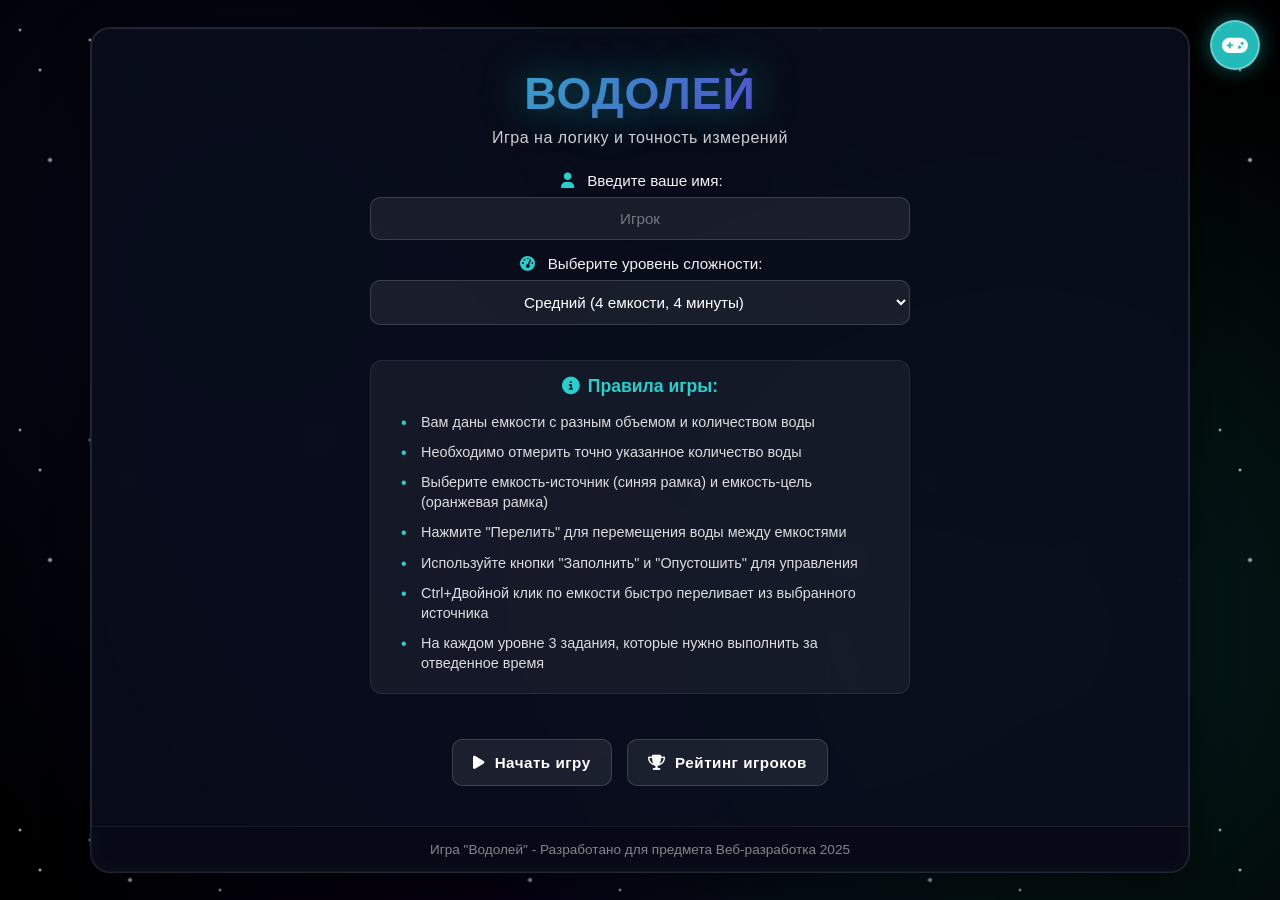
<file: index.html>
<!DOCTYPE html>
<html lang="ru">
  <head>
    <meta charset="UTF-8" />
    <meta name="viewport" content="width=device-width, initial-scale=1.0" />
    <title>Водолей - Главное меню</title>
    <link rel="stylesheet" href="css/style.css" />
    <link
      rel="stylesheet"
      href="https://cdnjs.cloudflare.com/ajax/libs/font-awesome/6.4.0/css/all.min.css"
    />
  </head>
  <body>
    <div class="help-shortcut">
      <button id="help-btn-game" class="btn-help" title="Управление">
        <i class="fas fa-gamepad"></i>
      </button>
      <div class="help-tooltip" id="help-tooltip-game">
        <h3><i class="fas fa-keyboard"></i> Горячие клавиши</h3>
        <div class="help-grid">
          <div class="help-item">
            <span class="help-key">1-5</span
            ><span class="help-desc">Выбор емкости</span>
          </div>
          <div class="help-item">
            <span class="help-key">Alt+1-5</span
            ><span class="help-desc">Выбор цели</span>
          </div>
          <div class="help-item">
            <span class="help-key">F</span
            ><span class="help-desc">Заполнить</span>
          </div>
          <div class="help-item">
            <span class="help-key">E</span
            ><span class="help-desc">Опустошить</span>
          </div>
          <div class="help-item">
            <span class="help-key">T</span
            ><span class="help-desc">Перелить</span>
          </div>
          <div class="help-item">
            <span class="help-key">S</span
            ><span class="help-desc">Поменять местами</span>
          </div>
          <div class="help-item">
            <span class="help-key">C</span
            ><span class="help-desc">Сбросить выбор</span>
          </div>
          <div class="help-item">
            <span class="help-key">Enter</span
            ><span class="help-desc">Проверить</span>
          </div>
          <div class="help-item">
            <span class="help-key">Esc</span
            ><span class="help-desc">Перезапуск</span>
          </div>
        </div>
        <div class="help-mouse">
          <h4><i class="fas fa-mouse-pointer"></i> Мышь</h4>
          <p>• Клик - выбрать источник</p>
          <p>• Ctrl+Клик - выбрать цель</p>
          <p>• Ctrl+Двойной клик - быстро перелить</p>
        </div>
      </div>
    </div>

    <div class="container">
      <div class="start-content active">
        <h1 class="game-title">ВОДОЛЕЙ</h1>
        <p class="subtitle">Игра на логику и точность измерений</p>

        <div class="form-group">
          <label for="player-name"
            ><i class="fas fa-user"></i> Введите ваше имя:</label
          >
          <input
            type="text"
            id="player-name"
            placeholder="Игрок"
            maxlength="20"
          />
        </div>

        <div class="form-group">
          <label for="difficulty"
            ><i class="fas fa-tachometer-alt"></i> Выберите уровень
            сложности:</label
          >
          <select id="difficulty">
            <option value="easy">Легкий (3 емкости, 5 минут)</option>
            <option value="medium" selected>
              Средний (4 емкости, 4 минуты)
            </option>
            <option value="hard">Сложный (5 емкостей, 3 минуты)</option>
          </select>
        </div>

        <div class="instructions">
          <h3><i class="fas fa-info-circle"></i> Правила игры:</h3>
          <ul>
            <li>Вам даны емкости с разным объемом и количеством воды</li>
            <li>Необходимо отмерить точно указанное количество воды</li>
            <li>
              Выберите емкость-источник (синяя рамка) и емкость-цель (оранжевая
              рамка)
            </li>
            <li>Нажмите "Перелить" для перемещения воды между емкостями</li>
            <li>
              Используйте кнопки "Заполнить" и "Опустошить" для управления
            </li>
            <li>
              Ctrl+Двойной клик по емкости быстро переливает из выбранного
              источника
            </li>
            <li>
              На каждом уровне 3 задания, которые нужно выполнить за отведенное
              время
            </li>
          </ul>
        </div>

        <div class="start-buttons">
          <button id="start-game" class="btn btn-primary">
            <i class="fas fa-play"></i> Начать игру
          </button>
          <button id="view-ranking" class="btn">
            <i class="fas fa-trophy"></i> Рейтинг игроков
          </button>
        </div>
      </div>

      <footer>
        <p>Игра "Водолей" - Разработано для предмета Веб-разработка 2025</p>
      </footer>
    </div>

    <script src="scripts/script.js"></script>
  </body>
</html>
</file>
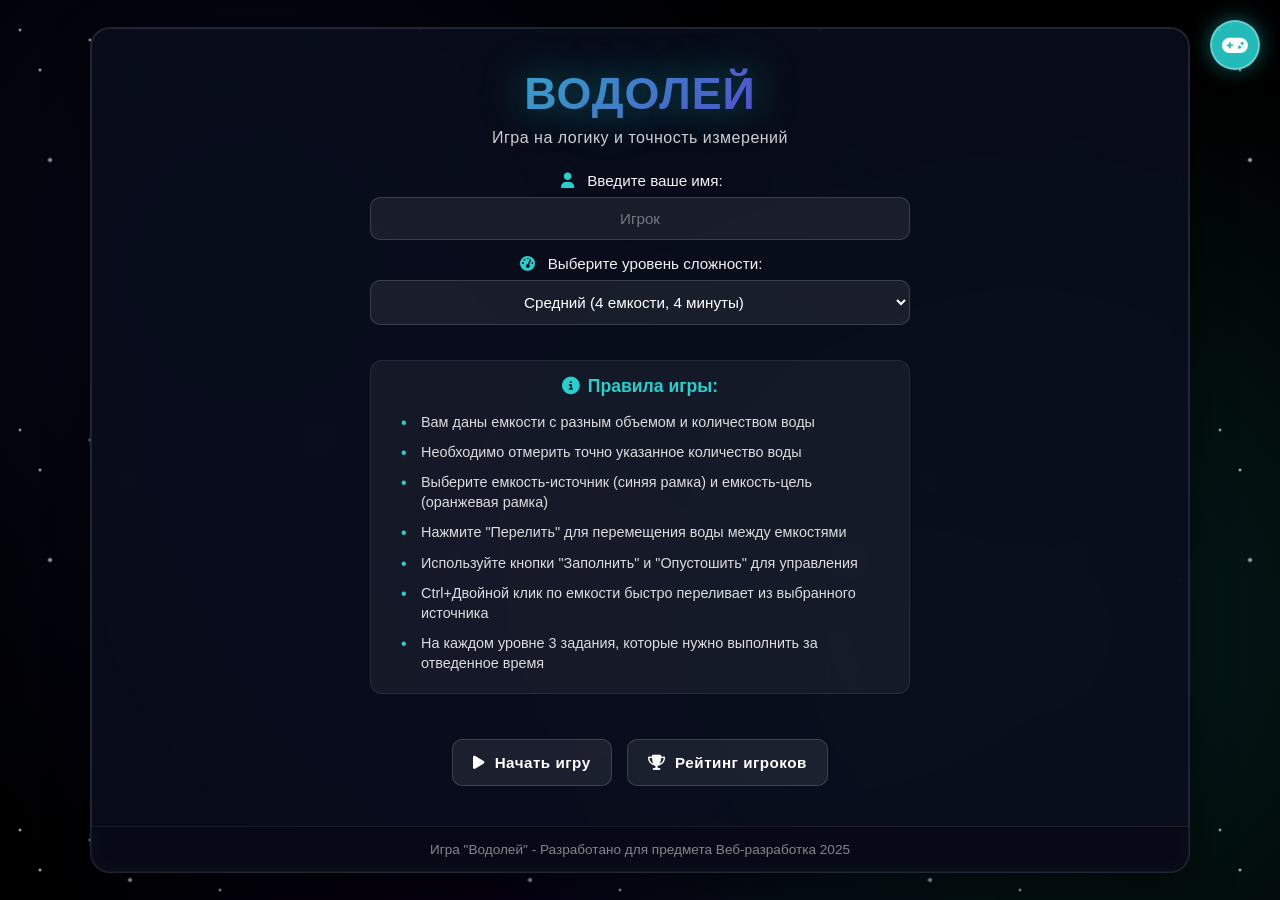
<file: game.html>
<!DOCTYPE html>
<html lang="ru">
  <head>
    <meta charset="UTF-8" />
    <meta name="viewport" content="width=device-width, initial-scale=1.0" />
    <title>Водолей - Игра</title>
    <link rel="stylesheet" href="css/style.css" />
    <link
      rel="stylesheet"
      href="https://cdnjs.cloudflare.com/ajax/libs/font-awesome/6.4.0/css/all.min.css"
    />
  </head>
  <body>
    <div class="help-shortcut">
      <button id="help-btn-game" class="btn-help" title="Управление">
        <i class="fas fa-gamepad"></i>
      </button>
      <div class="help-tooltip" id="help-tooltip-game">
        <h3><i class="fas fa-keyboard"></i> Горячие клавиши</h3>
        <div class="help-grid">
          <div class="help-item">
            <span class="help-key">1-5</span>
            <span class="help-desc">Выбор емкости</span>
          </div>
          <div class="help-item">
            <span class="help-key">Alt+1-5</span>
            <span class="help-desc">Выбор цели</span>
          </div>
          <div class="help-item">
            <span class="help-key">F</span>
            <span class="help-desc">Заполнить</span>
          </div>
          <div class="help-item">
            <span class="help-key">E</span>
            <span class="help-desc">Опустошить</span>
          </div>
          <div class="help-item">
            <span class="help-key">T</span>
            <span class="help-desc">Перелить</span>
          </div>
          <div class="help-item">
            <span class="help-key">S</span>
            <span class="help-desc">Поменять местами</span>
          </div>
          <div class="help-item">
            <span class="help-key">C</span>
            <span class="help-desc">Сбросить выбор</span>
          </div>
          <div class="help-item">
            <span class="help-key">Enter</span>
            <span class="help-desc">Проверить</span>
          </div>
          <div class="help-item">
            <span class="help-key">Esc</span>
            <span class="help-desc">Перезапуск</span>
          </div>
        </div>
        <div class="help-mouse">
          <h4><i class="fas fa-mouse-pointer"></i> Мышь</h4>
          <p>• Клик - выбрать источник</p>
          <p>• Ctrl+Клик - выбрать цель</p>
          <p>• Ctrl+Двойной клик - быстро перелить</p>
          <p
            style="
              color: #39ff14;
              margin-top: 10px;
              border-top: 1px solid rgba(57, 255, 20, 0.3);
              padding-top: 5px;
            "
          >
            <i class="fas fa-skull-crossbones"></i> На 2 уровне: Ядовитая
            кислота (зелёная) - нельзя сливать или смешивать с водой!
          </p>
          <p
            style="
              color: #ffcc00;
              margin-top: 10px;
              border-top: 1px solid rgba(255, 204, 0, 0.3);
              padding-top: 5px;
            "
          >
            <i class="fas fa-exclamation-triangle"></i> На 3 уровне: Глюки
            пространства! Емкости могут исчезать или появляться каждые 10
            секунд!
          </p>
        </div>
      </div>
    </div>

    <div class="container">
      <div id="page-game" class="active">
        <div class="game-header">
          <div class="level-info">
            <h2>Ур. <span id="current-level">1</span>/3</h2>
            <p class="player-info">
              <span id="player-display">Игрок</span> |
              <span id="difficulty-display">Средний</span>
            </p>
          </div>

          <div class="game-stats">
            <div class="timer" id="timer">00:00</div>
            <div class="score-display">
              <span id="current-score">0</span>
            </div>
          </div>
        </div>

        <div class="level-indicator">
          <div class="level-dot active" data-level="1"></div>
          <div class="level-dot" data-level="2"></div>
          <div class="level-dot" data-level="3"></div>
        </div>

        <div class="message" id="game-message"></div>

        <div class="game-layout">
          <div class="vessels-row-top" id="vessels-container"></div>

          <div class="game-center-section">
            <div class="target-center">
              <div class="target-display">
                <div class="target" id="target-vessel">
                  <div
                    class="target-fill"
                    id="target-fill"
                    style="height: 0%"
                  ></div>
                </div>
                <div class="target-text">
                  Цель:
                  <div class="target-amount" id="target-amount">0</div>
                  литров
                </div>
              </div>
            </div>

            <div class="controls-center">
              <div class="selection-info">
                <p>Источник: <span id="selected-source">Не выбрана</span></p>
                <p>Цель: <span id="selected-target">Не выбрана</span></p>
              </div>

              <div class="controls-grid">
                <div class="control-group">
                  <button id="fill-btn" class="btn btn-small btn-block">
                    <i class="fas fa-faucet"></i> Заполнить
                  </button>
                  <button id="empty-btn" class="btn btn-small btn-block">
                    <i class="fas fa-tint-slash"></i> Опустошить
                  </button>
                </div>
                <div class="control-group">
                  <button
                    id="swap-btn"
                    class="btn btn-small btn-warning btn-block"
                  >
                    <i class="fas fa-random"></i> Поменять
                  </button>
                  <button
                    id="clear-btn"
                    class="btn btn-small btn-danger btn-block"
                  >
                    <i class="fas fa-times"></i> Сбросить выбор
                  </button>
                </div>
              </div>
            </div>
          </div>

          <div class="game-actions">
            <button id="transfer-btn" class="btn btn-success">
              <i class="fas fa-exchange-alt"></i> Перелить воду
            </button>
            <button id="check-solution" class="btn btn-primary">
              <i class="fas fa-check"></i> Проверить решение
            </button>
            <button id="next-level" class="btn">
              <i class="fas fa-forward"></i> Следующий уровень
            </button>
            <button id="restart-game" class="btn btn-danger">
              <i class="fas fa-redo"></i> Начать заново
            </button>
          </div>
        </div>
      </div>

      <footer>
        <p>Игра "Водолей" - Разработано для предмета Веб-разработка 2025</p>
      </footer>
    </div>

    <script src="scripts/script.js"></script>
  </body>
</html>
</file>
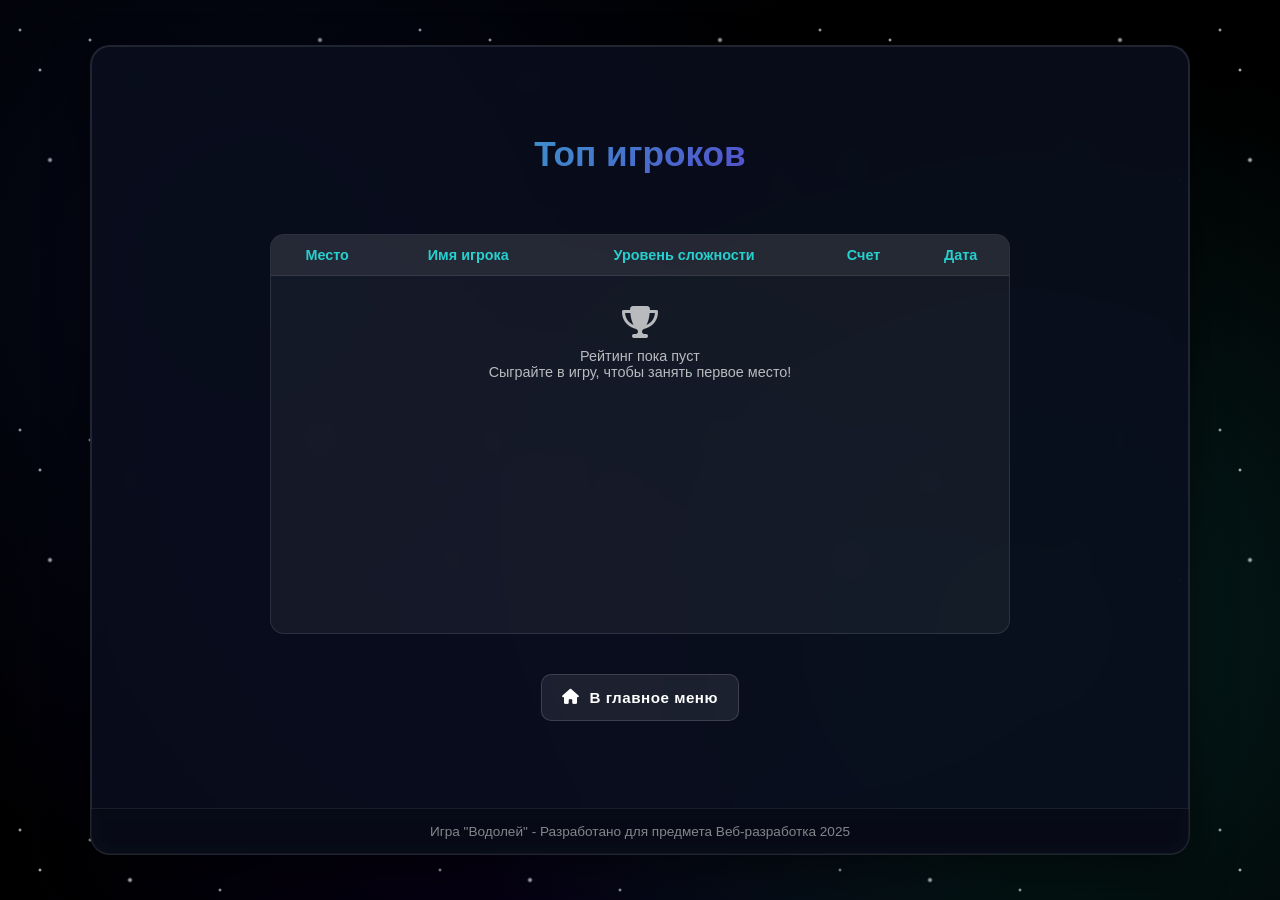
<file: ranking.html>
<!DOCTYPE html>
<html lang="ru">
  <head>
    <meta charset="UTF-8" />
    <meta name="viewport" content="width=device-width, initial-scale=1.0" />
    <title>Водолей - Рейтинг</title>
    <link rel="stylesheet" href="css/style.css" />
    <link
      rel="stylesheet"
      href="https://cdnjs.cloudflare.com/ajax/libs/font-awesome/6.4.0/css/all.min.css"
    />
  </head>
  <body>
    <div class="container">
      <div class="ranking-content active">
        <div class="ranking-header">
          <h1 id="ranking-title">Топ игроков</h1>
          <div id="final-results" style="display: none">
            <div class="final-score-display">
              <h3>Итоги игры</h3>
              <p>Игрок: <span id="final-player">Игрок</span></p>
              <p>
                Уровень сложности: <span id="final-difficulty">Средний</span>
              </p>
              <div class="score" style="font-size: 1.8rem; margin: 15px 0">
                Итоговый счет: <span id="final-score">0</span>
              </div>
              <p
                id="final-message"
                style="font-style: italic; margin: 15px 0"
              ></p>
            </div>
          </div>
        </div>

        <div class="ranking-table-container">
          <table class="ranking-table">
            <thead>
              <tr>
                <th>Место</th>
                <th>Имя игрока</th>
                <th>Уровень сложности</th>
                <th>Счет</th>
                <th>Дата</th>
              </tr>
            </thead>
            <tbody id="ranking-body"></tbody>
          </table>
        </div>

        <div class="ranking-actions">
          <button id="back-to-menu" class="btn">
            <i class="fas fa-home"></i> В главное меню
          </button>
        </div>
      </div>

      <footer>
        <p>Игра "Водолей" - Разработано для предмета Веб-разработка 2025</p>
      </footer>
    </div>

    <script src="scripts/script.js"></script>
  </body>
</html>
</file>
<file: css/style.css>
* {
  margin: 0;
  padding: 0;
  box-sizing: border-box;
  font-family: "Segoe UI", "Orbitron", -apple-system, BlinkMacSystemFont,
    sans-serif;
}

body {
  background: #000;
  min-height: 100vh;
  display: flex;
  justify-content: center;
  align-items: center;
  padding: 10px;
  color: #fff;
  overflow-x: hidden;
  position: relative;
}

body::before {
  content: "";
  position: fixed;
  top: 0;
  left: 0;
  width: 100%;
  height: 100%;
  background: radial-gradient(2px 2px at 20px 30px, #eee, transparent),
    radial-gradient(2px 2px at 40px 70px, #fff, transparent),
    radial-gradient(3px 3px at 50px 160px, #ddd, transparent),
    radial-gradient(2px 2px at 90px 40px, #fff, transparent),
    radial-gradient(3px 3px at 130px 80px, #fff, transparent),
    radial-gradient(1px 1px at 160px 120px, #fff, transparent),
    radial-gradient(2px 2px at 220px 90px, #eee, transparent),
    radial-gradient(2px 2px at 280px 150px, #fff, transparent),
    radial-gradient(3px 3px at 320px 40px, #ddd, transparent),
    radial-gradient(2px 2px at 380px 180px, #fff, transparent);
  background-repeat: repeat;
  background-size: 400px 400px;
  z-index: -2;
  animation: starTwinkle 8s infinite alternate;
}

body::after {
  content: "";
  position: fixed;
  top: 0;
  left: 0;
  width: 100%;
  height: 100%;
  background: radial-gradient(
      circle at 20% 30%,
      rgba(26, 41, 128, 0.2) 0%,
      transparent 50%
    ),
    radial-gradient(
      circle at 80% 70%,
      rgba(38, 208, 206, 0.15) 0%,
      transparent 50%
    ),
    radial-gradient(
      circle at 40% 80%,
      rgba(76, 0, 255, 0.1) 0%,
      transparent 50%
    );
  z-index: -1;
  pointer-events: none;
}

.container {
  width: 100%;
  max-width: 1100px;
  background: rgba(10, 15, 30, 0.85);
  border-radius: 20px;
  overflow: hidden;
  margin: 0 auto;
  border: 1px solid rgba(255, 255, 255, 0.1);
  position: relative;
  z-index: 1;
  backdrop-filter: blur(10px);
  box-shadow: 0 15px 40px rgba(0, 0, 0, 0.5),
    inset 0 0 0 1px rgba(255, 255, 255, 0.1);
  min-height: 90vh;
  display: flex;
  flex-direction: column;
}

.start-content,
.ranking-content {
  flex: 1;
  max-width: 600px;
  width: 100%;
  margin: 0 auto;
  padding: 40px 30px;
  text-align: center;
  display: flex;
  flex-direction: column;
  justify-content: center;
}

.ranking-content {
  max-width: 800px;
}

.game-title {
  font-size: 2.8rem;
  font-weight: 800;
  margin-bottom: 10px;
  background: linear-gradient(135deg, #26d0ce, #6a11cb, #2575fc);
  -webkit-background-clip: text;
  background-clip: text;
  color: transparent;
  letter-spacing: 1px;
  font-family: "Orbitron", sans-serif;
  text-shadow: 0 0 40px rgba(38, 208, 206, 0.5);
  animation: gradientShift 8s ease infinite;
  background-size: 200% 200%;
}

.subtitle {
  font-size: 1rem;
  color: rgba(255, 255, 255, 0.8);
  margin-bottom: 25px;
  font-weight: 300;
  letter-spacing: 0.5px;
}

.form-group {
  margin-bottom: 15px;
  text-align: center;
}

.form-group label {
  display: flex;
  align-items: center;
  gap: 10px;
  margin-bottom: 8px;
  color: rgba(255, 255, 255, 0.95);
  font-size: 0.95rem;
  font-weight: 500;
  justify-content: center;
}

.form-group label .fas {
  color: #26d0ce;
  width: 20px;
}

input,
select {
  width: 100%;
  padding: 12px 15px;
  background: rgba(255, 255, 255, 0.07);
  border: 1px solid rgba(255, 255, 255, 0.15);
  border-radius: 10px;
  font-size: 0.95rem;
  color: #fff;
  transition: all 0.3s ease;
  outline: none;
  text-align: center;
}

select option {
  background-color: rgba(10, 15, 30, 0.95) !important;
  color: #fff !important;
  padding: 10px;
  font-size: 0.95rem;
}

input:focus,
select:focus {
  border-color: #26d0ce;
  background: rgba(255, 255, 255, 0.1);
  box-shadow: 0 0 0 3px rgba(38, 208, 206, 0.2);
}

input::placeholder {
  color: rgba(255, 255, 255, 0.4);
  text-align: center;
}

.instructions {
  background: rgba(255, 255, 255, 0.05);
  border-radius: 12px;
  padding: 15px;
  margin: 20px 0;
  border: 1px solid rgba(255, 255, 255, 0.08);
  text-align: center;
}

.instructions h3 {
  color: #26d0ce;
  margin-bottom: 10px;
  font-size: 1.1rem;
  display: flex;
  align-items: center;
  gap: 8px;
  justify-content: center;
}

.instructions ul {
  list-style: none;
  padding: 0 15px;
  text-align: left;
  display: inline-block;
  margin: 0 auto;
}

.instructions li {
  padding: 5px 0;
  color: rgba(255, 255, 255, 0.85);
  font-size: 0.9rem;
  line-height: 1.4;
  position: relative;
  padding-left: 20px;
  text-align: left;
}

.instructions li:before {
  content: "•";
  color: #26d0ce;
  position: absolute;
  left: 0;
  font-size: 1rem;
}

.start-buttons,
.ranking-actions,
.game-actions {
  display: flex;
  gap: 15px;
  justify-content: center;
  flex-wrap: wrap;
}

.start-buttons {
  margin-top: 25px;
}
.ranking-actions {
  margin-top: 20px;
}
.game-actions {
  padding: 15px;
  background: rgba(15, 20, 40, 0.2);
  border-radius: 15px;
  border: 1px solid rgba(255, 255, 255, 0.1);
}

#page-game {
  flex: 1;
  padding: 20px;
  width: 100%;
}

.game-layout {
  display: flex;
  flex-direction: column;
  gap: 25px;
  margin-bottom: 20px;
  flex: 1;
  width: 100%;
}

.game-header {
  display: flex;
  justify-content: space-between;
  align-items: center;
  margin-bottom: 20px;
  padding-bottom: 15px;
  border-bottom: 1px solid rgba(255, 255, 255, 0.1);
  flex-wrap: wrap;
}

.level-info h2 {
  font-size: 1.3rem;
  color: #fff;
  font-weight: 600;
}
.level-info span {
  color: #26d0ce;
  font-weight: 700;
}

.game-stats {
  display: flex;
  gap: 15px;
  align-items: center;
  flex-wrap: wrap;
}

.timer,
.score-display {
  font-size: 1.2rem;
  font-weight: 700;
  padding: 10px 20px;
  border-radius: 10px;
  min-width: 120px;
  text-align: center;
  box-shadow: 0 0 15px rgba(38, 208, 206, 0.1);
}

.timer {
  color: #26d0ce;
  background: rgba(255, 255, 255, 0.05);
  border: 1px solid rgba(38, 208, 206, 0.3);
  font-family: "Orbitron", sans-serif;
  letter-spacing: 1px;
}

.score-display {
  color: #4dc0ff;
  background: rgba(255, 255, 255, 0.05);
  border: 1px solid rgba(77, 192, 255, 0.3);
}

.level-indicator {
  display: flex;
  gap: 10px;
  margin-bottom: 20px;
  justify-content: center;
}

.level-dot {
  width: 12px;
  height: 12px;
  border-radius: 50%;
  background: rgba(255, 255, 255, 0.15);
  transition: all 0.3s ease;
  position: relative;
}

.level-dot.active {
  background: #26d0ce;
  transform: scale(1.2);
  box-shadow: 0 0 10px #26d0ce;
}
.level-dot.completed {
  background: #38ef7d;
  box-shadow: 0 0 10px #38ef7d;
}
.level-dot.active::after {
  content: "";
  position: absolute;
  top: 50%;
  left: 50%;
  transform: translate(-50%, -50%);
  width: 4px;
  height: 4px;
  border-radius: 50%;
  background: #fff;
}

.vessels-row-top {
  display: flex;
  gap: 15px;
  justify-content: center;
  flex-wrap: wrap;
  padding: 15px;
  background: rgba(15, 20, 40, 0.3);
  border-radius: 15px;
  border: 1px solid rgba(255, 255, 255, 0.1);
}

.vessel {
  min-width: 160px;
  background: rgba(255, 255, 255, 0.05);
  border-radius: 14px;
  padding: 15px;
  border: 1px solid rgba(255, 255, 255, 0.12);
  transition: all 0.3s ease;
  cursor: pointer;
  position: relative;
  overflow: hidden;
  flex: 1;
  max-width: 180px;
}

.vessel:before {
  content: "";
  position: absolute;
  top: 0;
  left: 0;
  right: 0;
  height: 2px;
  background: linear-gradient(90deg, transparent, #26d0ce, transparent);
  opacity: 0;
  transition: opacity 0.3s ease;
}

.vessel:hover {
  transform: translateY(-3px);
  border-color: rgba(38, 208, 206, 0.4);
  background: rgba(38, 208, 206, 0.08);
  box-shadow: 0 10px 25px rgba(0, 0, 0, 0.3);
}
.vessel:hover:before {
  opacity: 1;
}

.vessel.selected-source {
  border-color: #26d0ce;
  background: rgba(38, 208, 206, 0.15);
  box-shadow: 0 0 30px rgba(38, 208, 206, 0.4),
    inset 0 0 15px rgba(38, 208, 206, 0.1);
}
.vessel.selected-target {
  border-color: #ffd200;
  background: rgba(255, 210, 0, 0.15);
  box-shadow: 0 0 30px rgba(255, 210, 0, 0.4),
    inset 0 0 15px rgba(255, 210, 0, 0.1);
}

.vessel-content {
  display: flex;
  flex-direction: column;
  align-items: center;
  gap: 15px;
}

.vessel-shape {
  width: 80px;
  height: 120px;
  position: relative;
  border: 2px solid rgba(38, 208, 206, 0.6);
  border-radius: 8px 8px 20px 20px;
  overflow: hidden;
  background: rgba(0, 0, 0, 0.3);
  box-shadow: inset 0 0 15px rgba(0, 0, 0, 0.5);
}

.vessel-fill {
  position: absolute;
  bottom: 0;
  left: 0;
  width: 100%;
  height: 0%;
  background: linear-gradient(to top, #1a2980, #26d0ce);
  transition: height 0.5s ease-out;
  pointer-events: none;
}

.vessel-info {
  text-align: center;
  width: 100%;
}
.vessel-info h3 {
  color: #fff;
  font-size: 1rem;
  margin-bottom: 8px;
  font-weight: 600;
  text-shadow: 0 1px 3px rgba(0, 0, 0, 0.5);
}
.vessel-info p {
  color: rgba(255, 255, 255, 0.85);
  font-size: 0.85rem;
  margin: 4px 0;
  font-weight: 500;
}

.vessel-status {
  display: inline-block;
  padding: 4px 12px;
  border-radius: 15px;
  font-size: 0.8rem;
  font-weight: 600;
  margin-top: 8px;
  background: rgba(255, 255, 255, 0.08);
  border: 1px solid rgba(255, 255, 255, 0.1);
}

.status-source {
  color: #26d0ce;
  border-color: rgba(38, 208, 206, 0.5);
  background: rgba(38, 208, 206, 0.15);
}
.status-target {
  color: #ffd200;
  border-color: rgba(255, 210, 0, 0.5);
  background: rgba(255, 210, 0, 0.15);
}

.game-center-section {
  display: flex;
  gap: 20px;
  justify-content: center;
  align-items: stretch;
  flex-wrap: wrap;
}

.target-center,
.controls-center {
  flex: 1;
  display: flex;
  flex-direction: column;
  align-items: center;
  justify-content: center;
  gap: 20px;
  min-width: 240px;
  max-width: 350px;
  padding: 20px;
  background: rgba(15, 20, 40, 0.3);
  border-radius: 15px;
  backdrop-filter: blur(10px);
}

.target-center {
  border: 2px dashed rgba(38, 208, 206, 0.4);
}
.controls-center {
  border: 1px solid rgba(255, 255, 255, 0.1);
}

.target {
  width: 120px;
  height: 160px;
  position: relative;
  border: 2px solid rgba(38, 208, 206, 0.7);
  border-radius: 10px 10px 25px 25px;
  margin: 0 auto 20px;
  overflow: hidden;
  background: rgba(0, 0, 0, 0.3);
  box-shadow: 0 0 30px rgba(38, 208, 206, 0.3),
    inset 0 0 15px rgba(0, 0, 0, 0.5);
}

.target-fill {
  position: absolute;
  bottom: 0;
  left: 0;
  width: 100%;
  height: 0%;
  background: linear-gradient(to top, #11998e, #38ef7d);
  transition: height 0.5s ease-out;
  animation: targetGlow 3s ease-in-out infinite alternate;
}

.target-text {
  font-size: 1.2rem;
  font-weight: 700;
  text-align: center;
  color: #4dc0ff;
  text-shadow: 0 0 10px rgba(77, 192, 255, 0.5);
}
.target-amount {
  font-size: 2rem;
  font-weight: 800;
  color: #26d0ce;
  margin: 8px 0;
  text-shadow: 0 0 15px rgba(38, 208, 206, 0.5);
}

.selection-info {
  background: rgba(255, 255, 255, 0.05);
  border-radius: 12px;
  padding: 15px;
  border: 1px solid rgba(255, 255, 255, 0.1);
  text-align: center;
}

.selection-info p {
  color: rgba(255, 255, 255, 0.9);
  margin: 8px 0;
  font-size: 0.85rem;
  line-height: 1.4;
}
.selection-info span {
  color: #26d0ce;
  font-weight: 700;
}
.selection-info em {
  color: rgba(255, 255, 255, 0.6);
  font-size: 0.8rem;
  font-style: normal;
}

.controls-grid {
  display: grid;
  grid-template-columns: repeat(2, 1fr);
  gap: 12px;
}

.control-group {
  display: flex;
  flex-direction: column;
  gap: 12px;
}

.ranking-header {
  margin-bottom: 25px;
  text-align: center;
}
.ranking-header h1 {
  font-size: 2.2rem;
  color: #fff;
  margin-bottom: 15px;
  font-weight: 700;
  background: linear-gradient(135deg, #26d0ce, #6a11cb);
  -webkit-background-clip: text;
  background-clip: text;
  color: transparent;
}

.ranking-table-container {
  background: rgba(255, 255, 255, 0.05);
  border-radius: 14px;
  overflow: hidden;
  border: 1px solid rgba(255, 255, 255, 0.1);
  margin: 20px 0;
  flex: 1;
  max-height: 400px;
  overflow-y: auto;
}

.ranking-table {
  width: 100%;
  border-collapse: collapse;
}
.ranking-table thead {
  background: rgba(255, 255, 255, 0.07);
  position: sticky;
  top: 0;
}
.ranking-table th {
  padding: 12px 15px;
  text-align: center;
  font-weight: 600;
  color: #26d0ce;
  font-size: 0.9rem;
  border-bottom: 1px solid rgba(255, 255, 255, 0.15);
}
.ranking-table td {
  padding: 10px 15px;
  border-bottom: 1px solid rgba(255, 255, 255, 0.08);
  color: rgba(255, 255, 255, 0.95);
  text-align: center;
  font-weight: 500;
  font-size: 0.9rem;
}
.ranking-table tr:last-child td {
  border-bottom: none;
}
.ranking-table tr:hover {
  background: rgba(255, 255, 255, 0.03);
}

.current-player {
  background: rgba(38, 208, 206, 0.15) !important;
  position: relative;
  box-shadow: inset 3px 0 0 #26d0ce;
}
.current-player:hover {
  background: rgba(38, 208, 206, 0.2) !important;
}

footer {
  text-align: center;
  padding: 15px;
  color: rgba(255, 255, 255, 0.5);
  font-size: 0.85rem;
  border-top: 1px solid rgba(255, 255, 255, 0.08);
  margin-top: auto;
  background: rgba(0, 0, 0, 0.2);
  backdrop-filter: blur(5px);
}

.btn {
  padding: 14px 20px;
  background: rgba(255, 255, 255, 0.08);
  border: 1px solid rgba(255, 255, 255, 0.15);
  border-radius: 10px;
  color: #fff;
  font-size: 0.95rem;
  font-weight: 600;
  cursor: pointer;
  transition: all 0.3s ease;
  display: inline-flex;
  align-items: center;
  justify-content: center;
  gap: 10px;
  text-decoration: none;
  position: relative;
  overflow: hidden;
  letter-spacing: 0.5px;
}

.btn:before {
  content: "";
  position: absolute;
  top: 0;
  left: -100%;
  width: 100%;
  height: 100%;
  background: linear-gradient(
    90deg,
    transparent,
    rgba(255, 255, 255, 0.15),
    transparent
  );
  transition: 0.5s;
}

.btn:hover:before {
  left: 100%;
}
.btn:hover {
  transform: translateY(-2px);
  border-color: rgba(38, 208, 206, 0.6);
  background: rgba(38, 208, 206, 0.15);
  box-shadow: 0 10px 20px rgba(0, 0, 0, 0.3);
}
.btn:active {
  transform: translateY(-1px);
}
.btn-small {
  padding: 10px 15px;
  font-size: 0.9rem;
}
.btn-block {
  width: 100%;
}

.message {
  position: fixed;
  top: 20px;
  left: 50%;
  transform: translateX(-50%) translateY(-20px);
  padding: 15px 20px;
  border-radius: 12px;
  background: rgba(255, 255, 255, 0.12);
  backdrop-filter: blur(20px);
  border: 1px solid rgba(255, 255, 255, 0.2);
  color: #fff;
  font-weight: 600;
  opacity: 0;
  transition: all 0.3s ease;
  z-index: 1000;
  max-width: 450px;
  text-align: center;
  box-shadow: 0 15px 30px rgba(0, 0, 0, 0.3);
  font-size: 0.9rem;
}

.message.show {
  opacity: 1;
  transform: translateX(-50%) translateY(0);
}
.message.success {
  background: rgba(56, 239, 125, 0.2);
  border-color: rgba(56, 239, 125, 0.4);
  color: #b8ffd9;
}
.message.error {
  background: rgba(255, 75, 43, 0.2);
  border-color: rgba(255, 75, 43, 0.4);
  color: #ffccd5;
}
.message.info {
  background: rgba(38, 208, 206, 0.2);
  border-color: rgba(38, 208, 206, 0.4);
  color: #d1f7ff;
}

.help-shortcut {
  position: fixed;
  top: 20px;
  right: 20px;
  z-index: 1001;
}

.btn-help {
  width: 50px;
  height: 50px;
  border-radius: 50%;
  background: rgba(38, 208, 206, 0.9);
  border: 2px solid rgba(255, 255, 255, 0.3);
  color: white;
  font-size: 1.3rem;
  cursor: pointer;
  display: flex;
  align-items: center;
  justify-content: center;
  transition: all 0.3s ease;
  box-shadow: 0 5px 15px rgba(0, 0, 0, 0.3), 0 0 20px rgba(38, 208, 206, 0.5);
  position: relative;
  z-index: 1002;
}

.btn-help:hover {
  background: rgba(38, 208, 206, 1);
  transform: scale(1.1) rotate(15deg);
  box-shadow: 0 8px 25px rgba(0, 0, 0, 0.4), 0 0 30px rgba(38, 208, 206, 0.7);
}

.btn-help:active {
  transform: scale(0.95);
}

.help-tooltip {
  position: absolute;
  top: 60px;
  right: 0;
  width: 380px;
  background: rgba(15, 20, 40, 0.95);
  border: 1px solid rgba(38, 208, 206, 0.4);
  border-radius: 12px;
  padding: 20px;
  backdrop-filter: blur(10px);
  box-shadow: 0 15px 35px rgba(0, 0, 0, 0.5);
  opacity: 0;
  visibility: hidden;
  transform: translateY(-10px);
  transition: all 0.3s ease;
  z-index: 1000;
}

.help-shortcut:hover .help-tooltip {
  opacity: 1;
  visibility: visible;
  transform: translateY(0);
}

.help-tooltip h3 {
  color: #26d0ce;
  font-size: 1.2rem;
  margin-bottom: 15px;
  display: flex;
  align-items: center;
  gap: 10px;
  border-bottom: 1px solid rgba(255, 255, 255, 0.1);
  padding-bottom: 10px;
}
.help-tooltip h4 {
  color: #4dc0ff;
  font-size: 1rem;
  margin: 15px 0 10px;
  display: flex;
  align-items: center;
  gap: 8px;
}

.help-grid {
  display: grid;
  grid-template-columns: repeat(2, 1fr);
  gap: 12px;
  margin-bottom: 15px;
}

.help-item {
  display: flex;
  align-items: flex-start;
  gap: 8px;
  padding: 6px;
  background: rgba(255, 255, 255, 0.05);
  border-radius: 6px;
  border-left: 3px solid #26d0ce;
  min-height: 40px;
}

.help-key {
  background: rgba(38, 208, 206, 0.2);
  color: #26d0ce;
  padding: 4px 8px;
  border-radius: 4px;
  font-weight: 700;
  font-size: 0.8rem;
  min-width: 60px;
  max-width: 80px;
  text-align: center;
  border: 1px solid rgba(38, 208, 206, 0.3);
  font-family: "Orbitron", monospace;
  flex-shrink: 0;
  word-break: break-all;
}

.help-desc {
  color: rgba(255, 255, 255, 0.9);
  font-size: 0.8rem;
  flex: 1;
  line-height: 1.3;
  word-break: break-word;
}

.help-mouse {
  background: rgba(255, 255, 255, 0.03);
  border-radius: 8px;
  padding: 12px;
  border: 1px solid rgba(255, 255, 255, 0.1);
}

.help-mouse p {
  color: rgba(255, 255, 255, 0.8);
  font-size: 0.85rem;
  margin: 5px 0;
  padding-left: 10px;
  line-height: 1.3;
}

.comet {
  position: fixed;
  width: 6px;
  height: 3px;
  background: linear-gradient(
    90deg,
    rgba(255, 255, 255, 0) 0%,
    rgba(255, 255, 255, 0.9) 50%,
    rgba(255, 255, 255, 0) 100%
  );
  border-radius: 50%;
  z-index: -1;
  pointer-events: none;
  box-shadow: 0 0 15px rgba(255, 255, 255, 0.8),
    0 0 30px rgba(38, 208, 206, 0.6);
  filter: blur(1px);
}

.comet::before {
  content: "";
  position: absolute;
  top: -1px;
  left: -20px;
  width: 40px;
  height: 5px;
  background: linear-gradient(
    90deg,
    rgba(255, 255, 255, 0) 0%,
    rgba(255, 255, 255, 0.5) 30%,
    rgba(255, 255, 255, 0) 100%
  );
  border-radius: 50%;
  filter: blur(2px);
}

.quantum-cat {
  position: fixed;
  width: 200px;
  height: 150px;
  background-image: url("../img/cat.svg");
  background-size: contain;
  background-repeat: no-repeat;
  background-position: center;
  z-index: -1;
  pointer-events: none;
  filter: drop-shadow(0 0 10px rgba(38, 208, 206, 0.8));
  animation: catGlow 3s infinite alternate;
}

.has-acid {
  position: relative;
}

.acid-fill {
  position: absolute;
  bottom: 0;
  left: 0;
  width: 100%;
  background: linear-gradient(to top, #39ff14, #00ff00);
  transition: height 0.5s ease-out;
  pointer-events: none;
  z-index: 1;
  border-radius: 0 0 6px 6px;
  animation: acidPulse 2s infinite alternate;
}

.acid-text {
  color: #39ff14 !important;
  text-shadow: 0 0 5px rgba(57, 255, 20, 0.5);
}

.has-acid .vessel-shape {
  border-color: rgba(57, 255, 20, 0.6);
}

.has-acid:hover {
  border-color: rgba(57, 255, 20, 0.4);
}

.vessel.selected-source.has-acid {
  border-color: #39ff14;
  background: rgba(57, 255, 20, 0.15);
  box-shadow: 0 0 30px rgba(57, 255, 20, 0.4),
    inset 0 0 15px rgba(57, 255, 20, 0.1);
}

.message.warning {
  background: rgba(57, 255, 20, 0.2);
  border-color: rgba(57, 255, 20, 0.4);
  color: #e8ffe8;
}

@keyframes starTwinkle {
  0%,
  100% {
    opacity: 0.5;
  }
  50% {
    opacity: 1;
  }
}

@keyframes gradientShift {
  0% {
    background-position: 0% 50%;
  }
  50% {
    background-position: 100% 50%;
  }
  100% {
    background-position: 0% 50%;
  }
}

@keyframes targetGlow {
  0% {
    filter: brightness(1);
  }
  100% {
    filter: brightness(1.3);
  }
}

@keyframes cometFly {
  0% {
    transform: translate(0, 0) scale(0.5);
    opacity: 0;
  }
  10% {
    opacity: 1;
  }
  90% {
    opacity: 1;
  }
  100% {
    transform: translate(var(--tx, 1000px), var(--ty, 0)) scale(1.5);
    opacity: 0;
  }
}

@keyframes catGlow {
  0% {
    filter: drop-shadow(0 0 5px rgba(38, 208, 206, 0.5))
      drop-shadow(0 0 10px rgba(255, 0, 255, 0.3));
  }
  100% {
    filter: drop-shadow(0 0 15px rgba(38, 208, 206, 0.9))
      drop-shadow(0 0 20px rgba(255, 0, 255, 0.6))
      drop-shadow(0 0 25px rgba(0, 255, 255, 0.4));
  }
}

@keyframes acidPulse {
  0%,
  100% {
    filter: brightness(1) hue-rotate(0deg);
    box-shadow: 0 0 10px rgba(57, 255, 20, 0.3);
  }
  50% {
    filter: brightness(1.3) hue-rotate(10deg);
    box-shadow: 0 0 20px rgba(57, 255, 20, 0.7);
  }
}

@keyframes pulse {
  0%,
  100% {
    transform: scale(1);
  }
  50% {
    transform: scale(1.05);
  }
}

@keyframes shake {
  0%,
  100% {
    transform: translateX(0);
  }
  25% {
    transform: translateX(-5px);
  }
  75% {
    transform: translateX(5px);
  }
}

@keyframes bounce {
  0%,
  100% {
    transform: translateY(0);
  }
  50% {
    transform: translateY(-10px);
  }
}

@keyframes twinkle {
  0%,
  100% {
    opacity: 0.3;
  }
  50% {
    opacity: 0.8;
  }
}

.pulse {
  animation: pulse 0.3s ease-in-out;
}
.shake {
  animation: shake 0.5s ease-in-out;
}
.bounce {
  animation: bounce 0.5s ease-in-out;
}

@media (max-width: 1100px) {
  .game-center-section {
    flex-direction: column;
    align-items: center;
  }
  .target-center,
  .controls-center {
    max-width: 450px;
    width: 100%;
  }
  .vessel {
    min-width: 140px;
    max-width: 160px;
  }
}

@media (max-width: 900px) {
  .container {
    max-width: 95%;
  }
  .vessel {
    min-width: 130px;
    max-width: 150px;
  }
}

@media (max-width: 768px) {
  body {
    padding: 5px;
  }
  .container {
    border-radius: 15px;
    min-height: 95vh;
  }
  .start-content,
  .ranking-content {
    padding: 30px 20px;
  }
  .game-title {
    font-size: 2.2rem;
  }
  .game-header {
    flex-direction: column;
    gap: 15px;
    text-align: center;
  }
  .game-stats {
    flex-direction: row;
    gap: 10px;
    width: 100%;
    justify-content: center;
  }
  .timer,
  .score-display {
    width: auto;
    min-width: 100px;
    padding: 8px 15px;
  }
  .vessel-shape {
    width: 70px;
    height: 100px;
  }
  .target {
    width: 100px;
    height: 140px;
  }
  .controls-grid {
    grid-template-columns: 1fr;
  }
  .start-buttons,
  .ranking-actions {
    flex-direction: column;
  }
  .btn {
    width: 100%;
  }
  .game-actions {
    flex-direction: column;
  }
  .vessel {
    flex: 0 0 calc(50% - 10px);
    max-width: 180px;
  }
  .ranking-table th,
  .ranking-table td {
    padding: 8px 10px;
    font-size: 0.8rem;
  }
  .help-shortcut {
    top: 15px;
    right: 15px;
  }
  .btn-help {
    width: 45px;
    height: 45px;
    font-size: 1.2rem;
  }
  .help-tooltip {
    width: 320px;
    right: -10px;
  }
  .help-grid {
    grid-template-columns: 1fr;
    gap: 8px;
  }
  .help-item {
    flex-wrap: nowrap;
  }
  .help-key {
    min-width: 55px;
    max-width: 70px;
    font-size: 0.75rem;
  }
  .help-desc {
    font-size: 0.75rem;
  }
}

@media (max-width: 480px) {
  .game-title {
    font-size: 1.8rem;
  }
  .vessel-shape {
    width: 60px;
    height: 80px;
  }
  .target {
    width: 80px;
    height: 120px;
  }
  .ranking-table {
    display: block;
    overflow-x: auto;
  }
  .ranking-table th,
  .ranking-table td {
    padding: 6px 8px;
    font-size: 0.75rem;
  }
  .vessels-row-top {
    padding: 10px;
    gap: 10px;
  }
  .vessel {
    min-width: 120px;
    max-width: 140px;
    padding: 12px;
  }
  .container {
    min-height: 95vh;
  }
  .help-shortcut {
    top: 10px;
    right: 10px;
  }
  .btn-help {
    width: 40px;
    height: 40px;
    font-size: 1.1rem;
  }
  .help-tooltip {
    width: 280px;
    right: -20px;
    padding: 15px;
  }
  .help-item {
    flex-direction: column;
    align-items: flex-start;
    gap: 4px;
  }
  .help-key {
    min-width: auto;
    width: 100%;
    max-width: 100%;
    text-align: left;
  }
}

.vessel.glitch {
  animation: glitchDisappear 1s ease-out forwards;
  pointer-events: none;
}

.vessel.glitch-appear {
  animation: glitchAppear 1s ease-in forwards;
  opacity: 0;
}

@keyframes glitchDisappear {
  0% {
    opacity: 1;
    transform: translateY(0) scale(1);
    filter: brightness(1) blur(0);
  }
  30% {
    opacity: 0.7;
    transform: translateY(-5px) scale(1.05);
    filter: brightness(1.2) blur(1px);
  }
  50% {
    opacity: 0.5;
    transform: translateY(5px) scale(0.95);
    filter: brightness(0.8) blur(2px);
  }
  70% {
    opacity: 0.3;
    transform: translateY(-10px) scale(1.1);
    filter: brightness(1.5) blur(3px);
  }
  100% {
    opacity: 0;
    transform: translateY(20px) scale(0.8);
    filter: brightness(2) blur(5px);
    visibility: hidden;
  }
}

@keyframes glitchAppear {
  0% {
    opacity: 0;
    transform: translateY(20px) scale(0.8);
    filter: brightness(2) blur(5px);
  }
  30% {
    opacity: 0.3;
    transform: translateY(-10px) scale(1.1);
    filter: brightness(1.5) blur(3px);
  }
  50% {
    opacity: 0.5;
    transform: translateY(5px) scale(0.95);
    filter: brightness(0.8) blur(2px);
  }
  70% {
    opacity: 0.7;
    transform: translateY(-5px) scale(1.05);
    filter: brightness(1.2) blur(1px);
  }
  100% {
    opacity: 1;
    transform: translateY(0) scale(1);
    filter: brightness(1) blur(0);
  }
}
</file>
